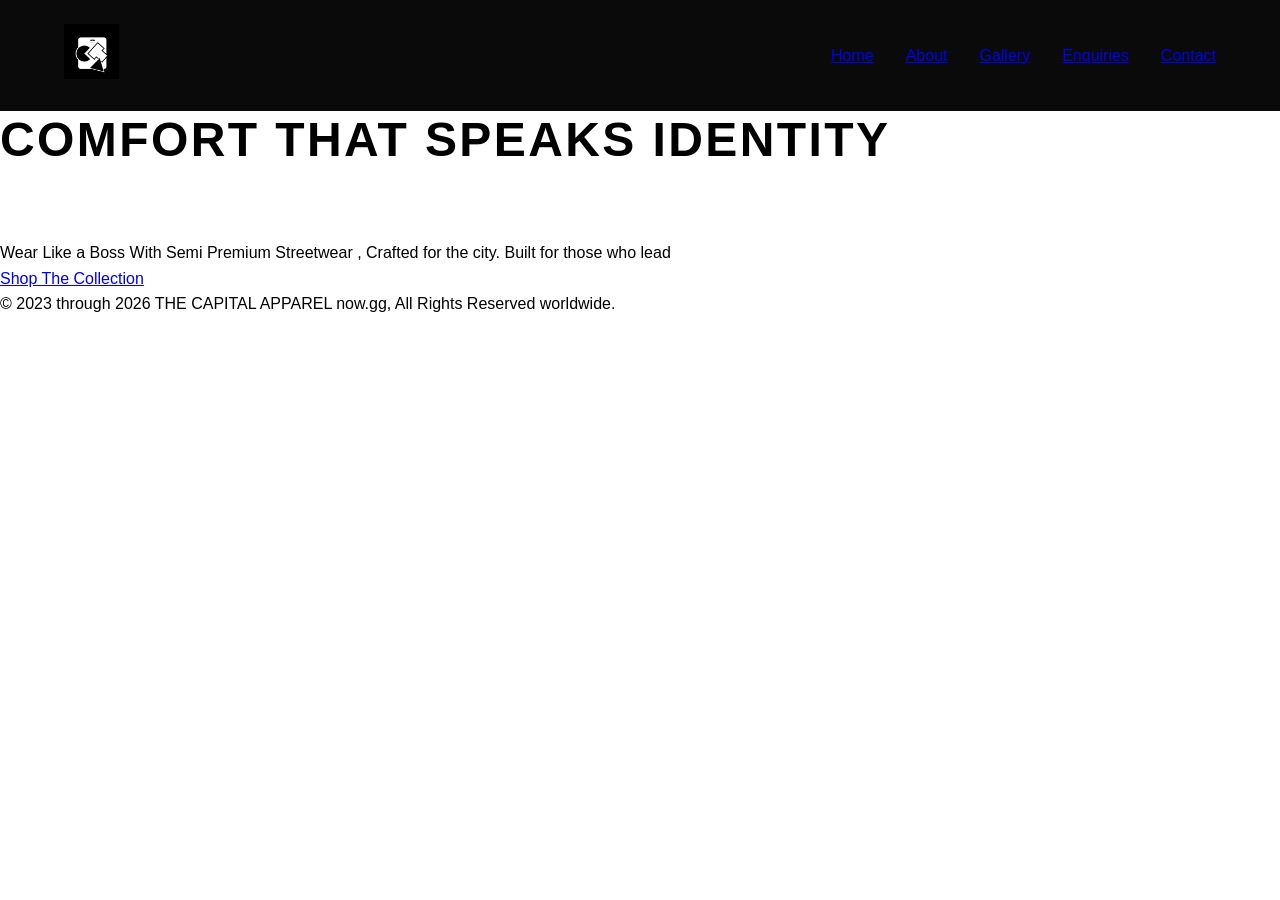
<file: index.html>
<!DOCTYPE html>
<html lang="en">
<head>
    <meta charset="UTF-8">
    <meta name="viewport" content="width=device-width, initial-scale=1.0">
    <title>THE CAPITAL APPAREL | Semi Premium StreetWear</title>
    <link rel="stylesheet"   href="css/style.css">
</head>
<body>
    <header>
    <div class="logo">
        <a href="index.html">
            <img src="images/logo.jpeg" alt="THE CAPITAL APPAREL Logo" style="height: 55px;">
        </a>
    </div>
    <nav>
        <a href="index.html">Home</a>
        <a href="about.html">About</a>
        <a href="gallery.html">Gallery</a>
        <a href="enqueries.html">Enquiries</a>
        <a href="contact.html">Contact</a>
    </nav>
</header>

    <section class="container">
        <h1>Comfort That Speaks Identity</h1>
        <p>Wear Like a Boss With Semi Premium Streetwear , Crafted for the city. Built for those who lead</p>
        <a href="gallery.html" class="btn">Shop The Collection</a>
    </section>

     <footer>
        <p>&copy; 2023 through 2026 THE CAPITAL APPAREL now.gg, All Rights Reserved worldwide.</p>
    </footer>
</body>
</html>
</file>
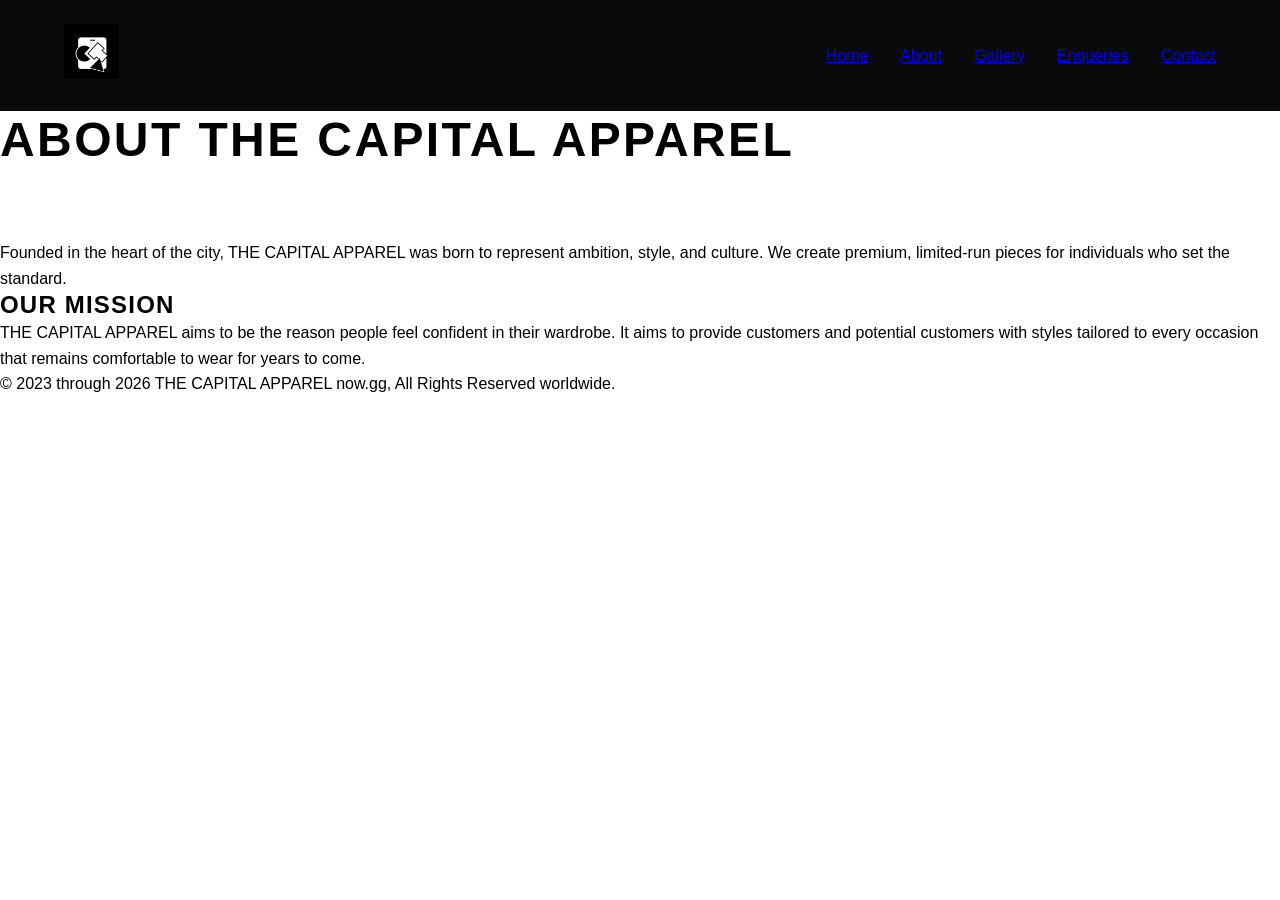
<file: about.html>
<!DOCTYPE html>
<html lang="en">
<head>
    <meta charset="UTF-8">
    <meta name="viewport" content="width=device-width, initial-scale=1.0">
    <title>About Us | THE CAPITAL APPAREL</title>
    <link rel="stylesheet" href="css/style.css">
</head>
<body>
    <header>
    <div class="logo">
        <a href="index.html">
            <img src="images/logo.jpeg" alt="THE CAPITAL APPAREL Logo" style="height: 55px;">
        </a>
    </div>
    <nav>
        <a href="index.html">Home</a>
        <a href="about.html">About</a>
        <a href="gallery.html">Gallery</a>
        <a href="enqueries.html">Enqueries</a>
        <a href="contact.html">Contact</a>
    </nav>
</header>

    <div class="container">
        <h1>About THE CAPITAL APPAREL</h1>
        <p>Founded in the heart of the city, THE CAPITAL APPAREL was born to represent ambition, style, and culture. We create premium, limited-run pieces for individuals who set the standard.</p>
        <h2>Our Mission</h2>
        <p>THE CAPITAL APPAREL aims to be the reason people feel confident in their wardrobe. It aims to provide customers and potential customers with styles tailored to every occasion that remains comfortable to wear for years to come.</p>
    </div>

     <footer>
        <p>&copy; 2023 through 2026 THE CAPITAL APPAREL now.gg, All Rights Reserved worldwide.</p>
    </footer>
</body>
</html>
</file>
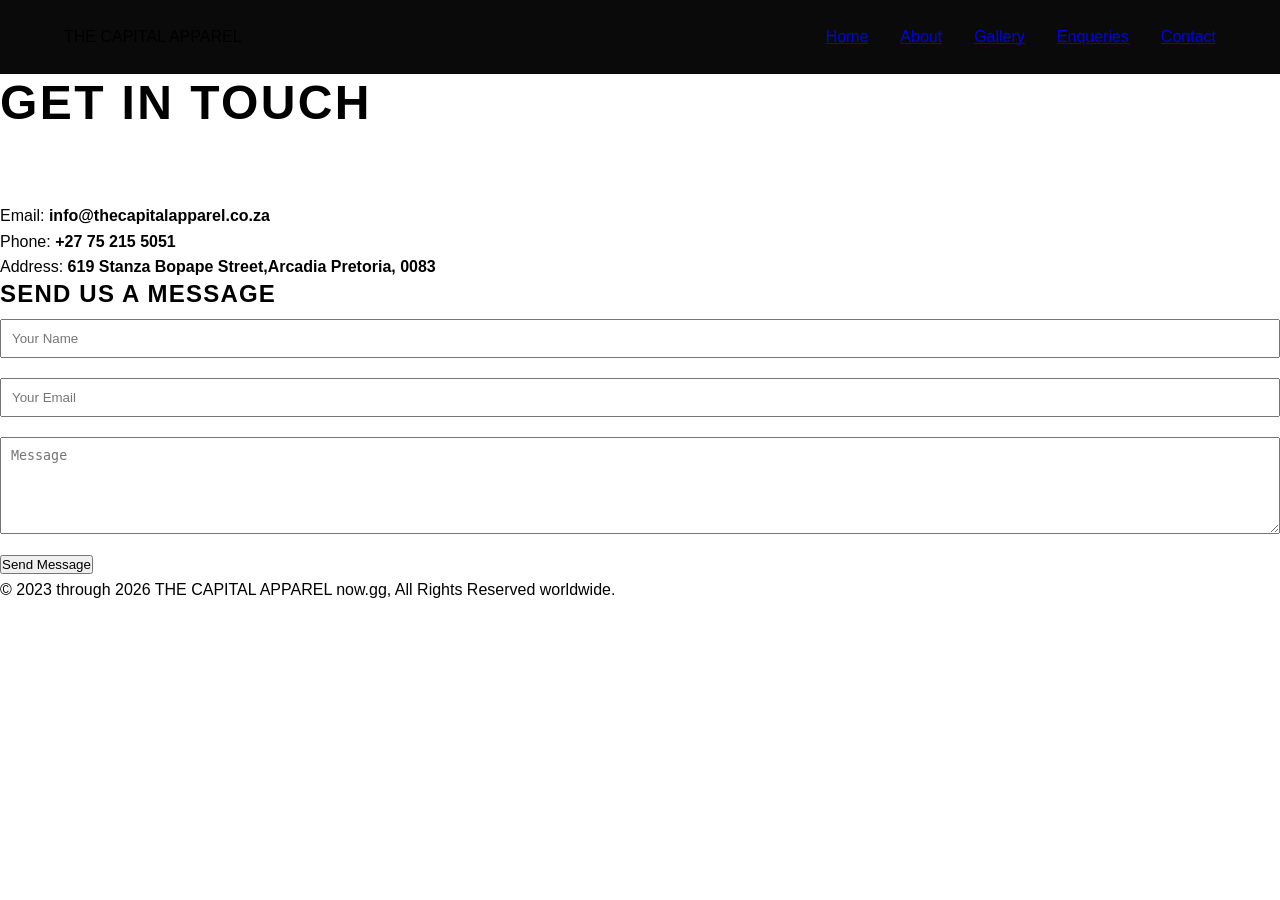
<file: contact.html>
<!DOCTYPE html>
<html lang="en">
<head>
    <meta charset="UTF-8">
    <meta name="viewport" content="width=device-width, initial-scale=1.0">
    <title>Contact | THE CAPITAL APPAREL</title>
    <link rel="stylesheet" href="css/style.css">
</head>
<body>
    <header>
        <div class="logo">THE CAPITAL APPAREL</div>
        <nav>
            <a href="index.html">Home</a>
            <a href="about.html">About</a>
            <a href="gallery.html">Gallery</a>
            <a href="enqueries.html">Enqueries</a>
            <a href="contact.html">Contact</a>
        </nav>
    </header>

    <div class="container">
        <h1>Get In Touch</h1>
        <p>Email: <b>info@thecapitalapparel.co.za</b></p>
        <p>Phone: <b>+27 75 215 5051</b></p>
        <p>Address: <b>619 Stanza Bopape Street,Arcadia Pretoria, 0083</b></p>
        
        <h2>Send us a message</h2>
        <form>
            <input type="text" placeholder="Your Name" style="width:100%; padding:10px; margin:10px 0;">
            <input type="email" placeholder="Your Email" style="width:100%; padding:10px; margin:10px 0;">
            <textarea placeholder="Message" rows="5" style="width:100%; padding:10px; margin:10px 0;"></textarea>
            <button type="submit" class="btn">Send Message</button>
        </form>
    </div>

     <footer>
        <p>&copy; 2023 through 2026 THE CAPITAL APPAREL now.gg, All Rights Reserved worldwide.</p>
    </footer>
</body>
</html>
</file>
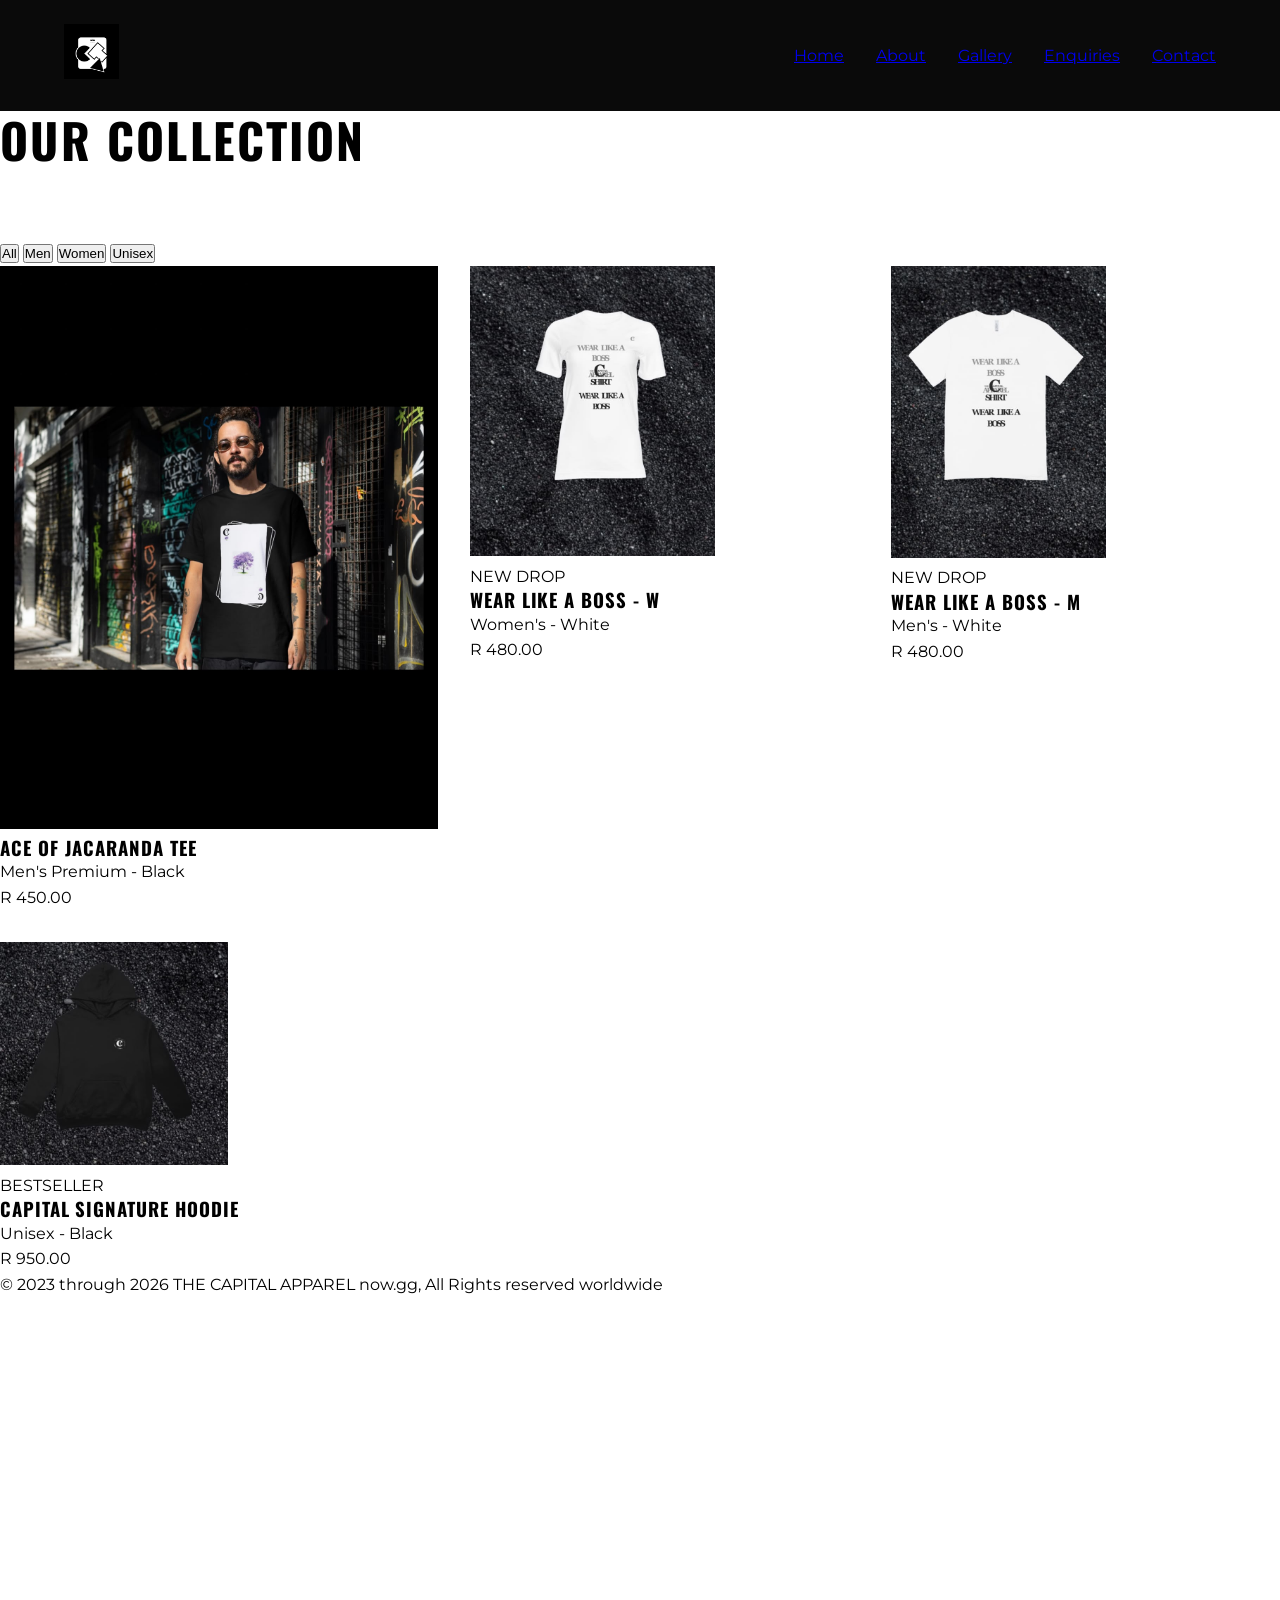
<file: gallery.html>
<!DOCTYPE html>
<html lang="en">
<head>
<meta charset="UTF-8">
<meta name="viewport" content="width=device-width, initial-scale=1.0">
<title>Gallery | THE CAPITAL APPAREL</title>
<link rel="stylesheet" href="css/style.css">
<link href="https://fonts.googleapis.com/css2?family=Montserrat:wght@400;600;700&family=Oswald:wght@700&display=swap" rel="stylesheet">
</head>
<body>
<header>
  <div class="logo"><a href="index.html"><img src="images/logo.jpeg" alt="Logo" style="height:55px;"></a></div>
  <nav>
    <a href="index.html">Home</a>
    <a href="about.html">About</a>
    <a href="gallery.html">Gallery</a>
    <a href="enquiries.html">Enquiries</a>
    <a href="contact.html">Contact</a>
  </nav>
</header>

<main class="container">
<h1>Our Collection</h1>

<div class="filters">
  <button class="active">All</button>
  <button>Men</button>
  <button>Women</button>
  <button>Unisex</button>
</div>

<div class="gallery-grid">
  <!-- PRODUCT 1 -->
  <div class="gallery-item">
    <img src="images/ace-jacaranda-tee.jpeg"
         srcset="images/ace-jacaranda-tee.jpeg 480w, images/ace-jacaranda-tee.jpeg 1200w"
         sizes="(max-width:767px) 100vw, (max-width:1023px) 50vw, 33vw"
         alt="Mens Ace of Jacaranda Tee"
         class="responsive-img">
    <div class="product-info">
      <h3>ACE OF JACARANDA TEE</h3>
      <p>Men's Premium - Black</p>
      <p class="price">R 450.00</p>
    </div>
  </div>

  <!-- PRODUCT 2 -->
  <div class="gallery-item">
    <img src="images/boss-tee-womens.jpeg"
         srcset="images/boss-tee-womens.jpeg 480w, images/boss-tee-womens.jpeg 1200w"
         sizes="(max-width:767px) 100vw, (max-width:1023px) 50vw, 33vw"
         alt="Womens Boss Tee"
         class="responsive-img">
    <div class="product-info">
      <span class="tag">NEW DROP</span>
      <h3>WEAR LIKE A BOSS - W</h3>
      <p>Women's - White</p>
      <p class="price">R 480.00</p>
    </div>
  </div>

  <!-- PRODUCT 3 -->
  <div class="gallery-item">
    <img src="images/boss-tee-mens.jpeg"
         srcset="images/boss-tee-mens.jpeg 480w, images/boss-tee-mens.jpeg 1200w"
         sizes="(max-width:767px) 100vw, (max-width:1023px) 50vw, 33vw"
         alt="Mens Boss Tee"
         class="responsive-img">
    <div class="product-info">
      <span class="tag">NEW DROP</span>
      <h3>WEAR LIKE A BOSS - M</h3>
      <p>Men's - White</p>
      <p class="price">R 480.00</p>
    </div>
  </div>

  <!-- PRODUCT 4 -->
  <div class="gallery-item">
    <img src="images/hoodie-front.jpeg"
         srcset="images/hoodie-front.jpeg 480w, images/hoodie-front.jpeg 1200w"
         sizes="(max-width:767px) 100vw, (max-width:1023px) 50vw, 33vw"
         alt="Capital Hoodie Front"
         class="responsive-img">
    <div class="product-info">
      <span class="tag">BESTSELLER</span>
      <h3>CAPITAL SIGNATURE HOODIE</h3>
      <p>Unisex - Black</p>
      <p class="price">R 950.00</p>
    </div>
  </div>
</div>
</main>

<footer><p>&copy; 2023 through 2026 THE CAPITAL APPAREL now.gg, All Rights reserved worldwide</p></footer>
</body>
</html>
</file>
<file: css/style.css>
/* WEDE5020 Part 2 - THE CAPITAL APPAREL */
* { margin:0; padding:0; box-sizing:border-box; } /* 2.2 Reset */
:root { 
  --black:#0a0a0a; --white:#fff; --gold:#C5A880; 
  --font-main:'Montserrat',sans-serif; 
  --font-heading:'Oswald',sans-serif; 
}
html { font-size:16px; } /* base for rem */
body { font-family:var(--font-main); font-size:1rem; line-height:1.6; }

h1,h2,h3 { font-family:var(--font-heading); font-weight:700; 
  line-height:1.2; letter-spacing:0.05em; text-transform:uppercase; }
h1 { font-size:3rem; margin-bottom:1.5em; }

header { display:flex; justify-content:space-between; 
  align-items:center; padding:1.5rem 5%; background:var(--black); }
nav { display:flex; gap:2rem; }
.gallery-grid { display:grid; grid-template-columns:repeat(3,1fr); gap:2rem; }

.gallery-item:hover { transform:translateY(-8px); 
  box-shadow:0 15px 30px rgba(0,0,0,0.15); }
nav a:hover, nav a:focus { color:var(--gold); }

@media screen and (max-width:1023px){ 
  .gallery-grid{ grid-template-columns:repeat(2,1fr); } /* Tablet */
}
@media screen and (max-width:767px){ 
  html{font-size:14px;} 
  header{flex-direction:column;} 
  .gallery-grid{grid-template-columns:1fr;} /* Mobile single col */
  .container{width:95%; padding:1em 0;} 
}
</file>
